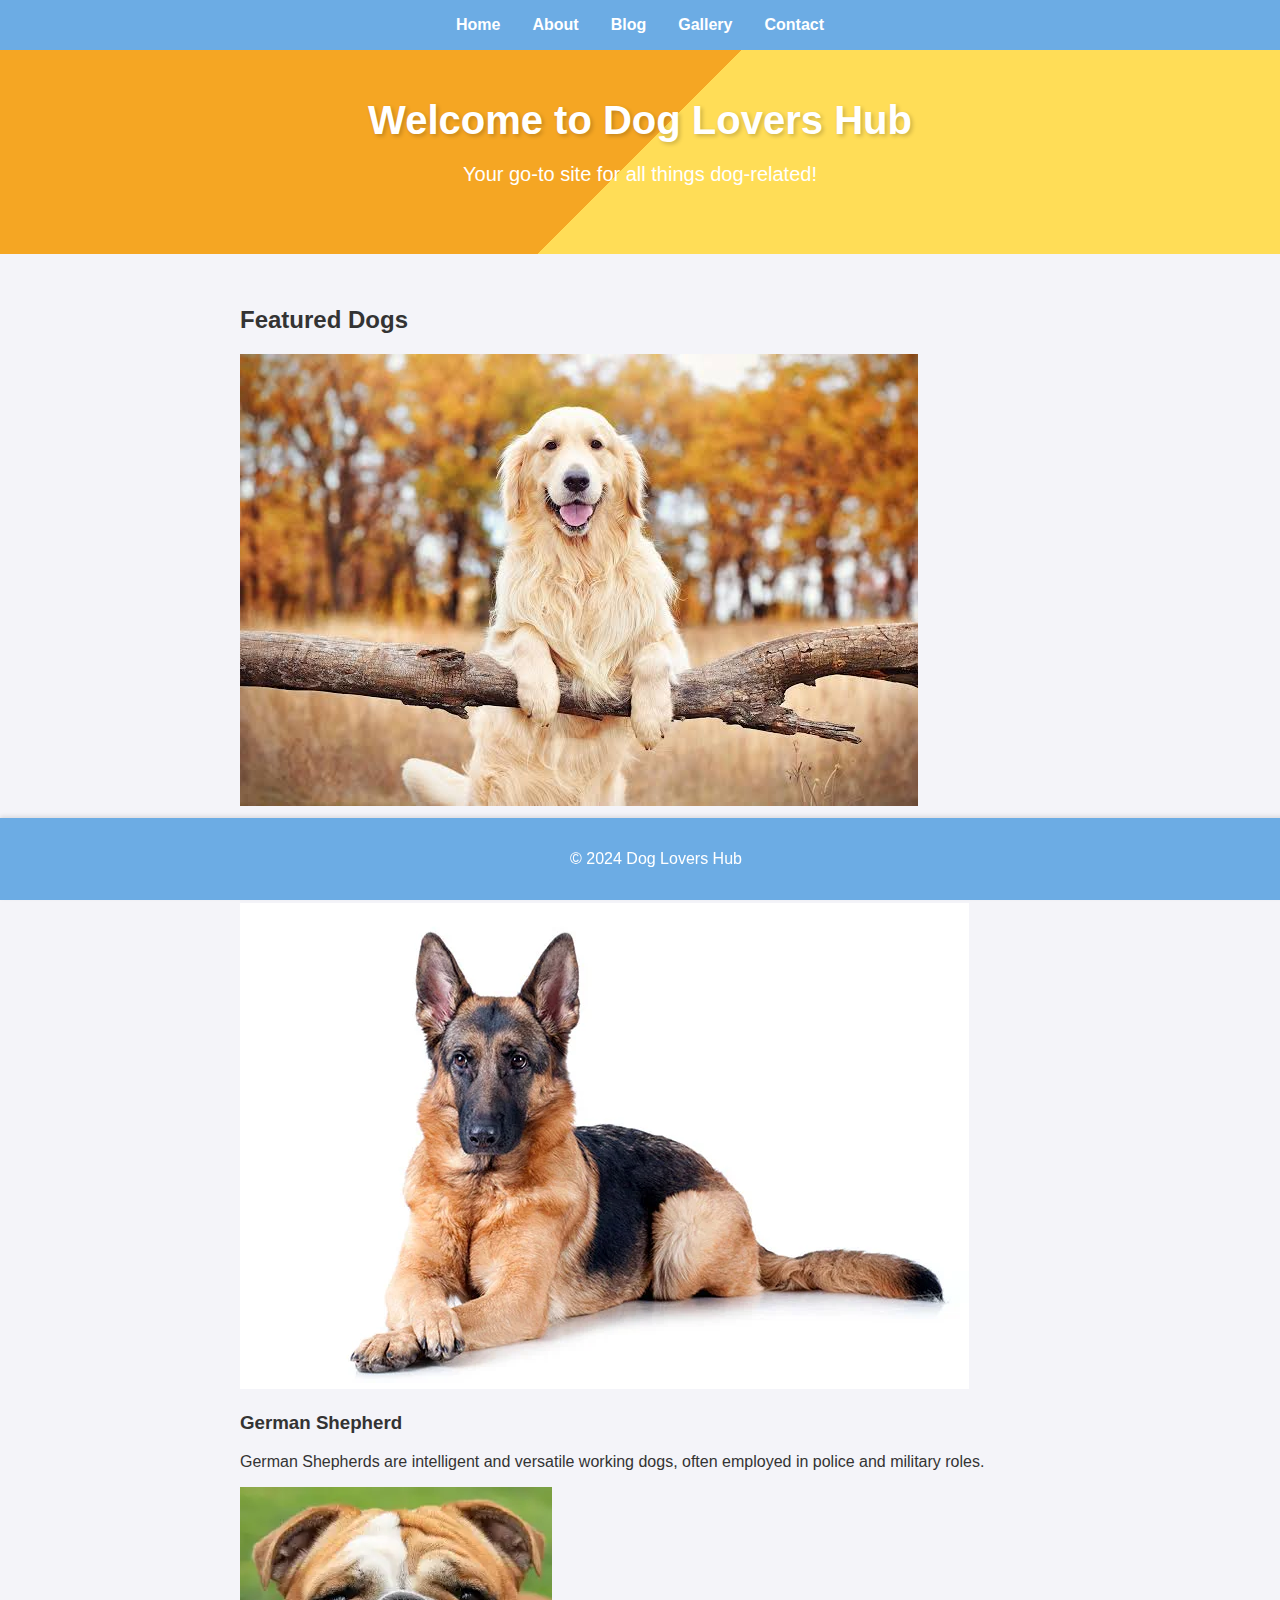
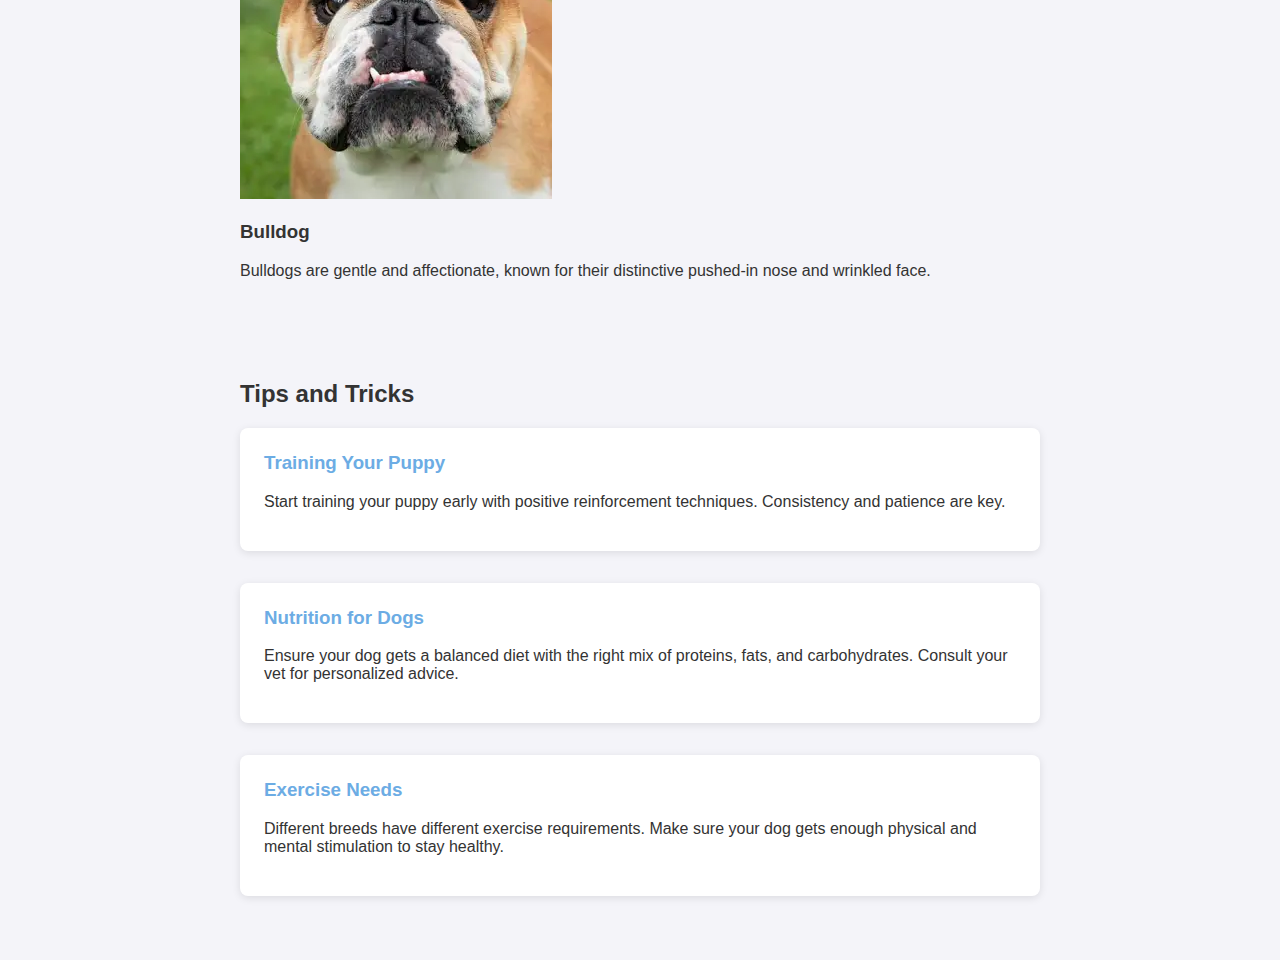
<file: index.html>
<!DOCTYPE html>
<html lang="en">
<head>
    <meta charset="UTF-8">
    <meta name="viewport" content="width=device-width, initial-scale=1.0">
    <title>Dog Lovers Hub</title>
    <link rel="stylesheet" href="styles.css">
</head>
<body>
    <header>
        <nav>
            <ul>
                <li><a href="index.html">Home</a></li>
                <li><a href="about.html">About</a></li>
                <li><a href="blog.html">Blog</a></li>
                <li><a href="gallery.html">Gallery</a></li>
                <li><a href="contact.html">Contact</a></li>
            </ul>
        </nav>
    </header>
    <main>
        <section class="hero">
            <h1>Welcome to Dog Lovers Hub</h1>
            <p>Your go-to site for all things dog-related!</p>
        </section>
        <section class="content">
            <h2>Featured Dogs</h2>
            <div class="dog-card">
                <img src="images/dog1.jpeg" alt="Golden Retriever">
                <h3>Golden Retriever</h3>
                <p>Known for their friendly and tolerant attitudes, Golden Retrievers are popular family pets.</p>
            </div>
            <div class="dog-card">
                <img src="images/dog2.webp" alt="German Shepherd">
                <h3>German Shepherd</h3>
                <p>German Shepherds are intelligent and versatile working dogs, often employed in police and military roles.</p>
            </div>
            <div class="dog-card">
                <img src="images/dog3.webp" alt="Bulldog">
                <h3>Bulldog</h3>
                <p>Bulldogs are gentle and affectionate, known for their distinctive pushed-in nose and wrinkled face.</p>
            </div>
        </section>
        <section class="content">
            <h2>Tips and Tricks</h2>
            <article>
                <h3>Training Your Puppy</h3>
                <p>Start training your puppy early with positive reinforcement techniques. Consistency and patience are key.</p>
            </article>
            <article>
                <h3>Nutrition for Dogs</h3>
                <p>Ensure your dog gets a balanced diet with the right mix of proteins, fats, and carbohydrates. Consult your vet for personalized advice.</p>
            </article>
            <article>
                <h3>Exercise Needs</h3>
                <p>Different breeds have different exercise requirements. Make sure your dog gets enough physical and mental stimulation to stay healthy.</p>
            </article>
        </section>
    </main>
    <footer>
        <p>&copy; 2024 Dog Lovers Hub</p>
    </footer>
</body>
</html>
</file>
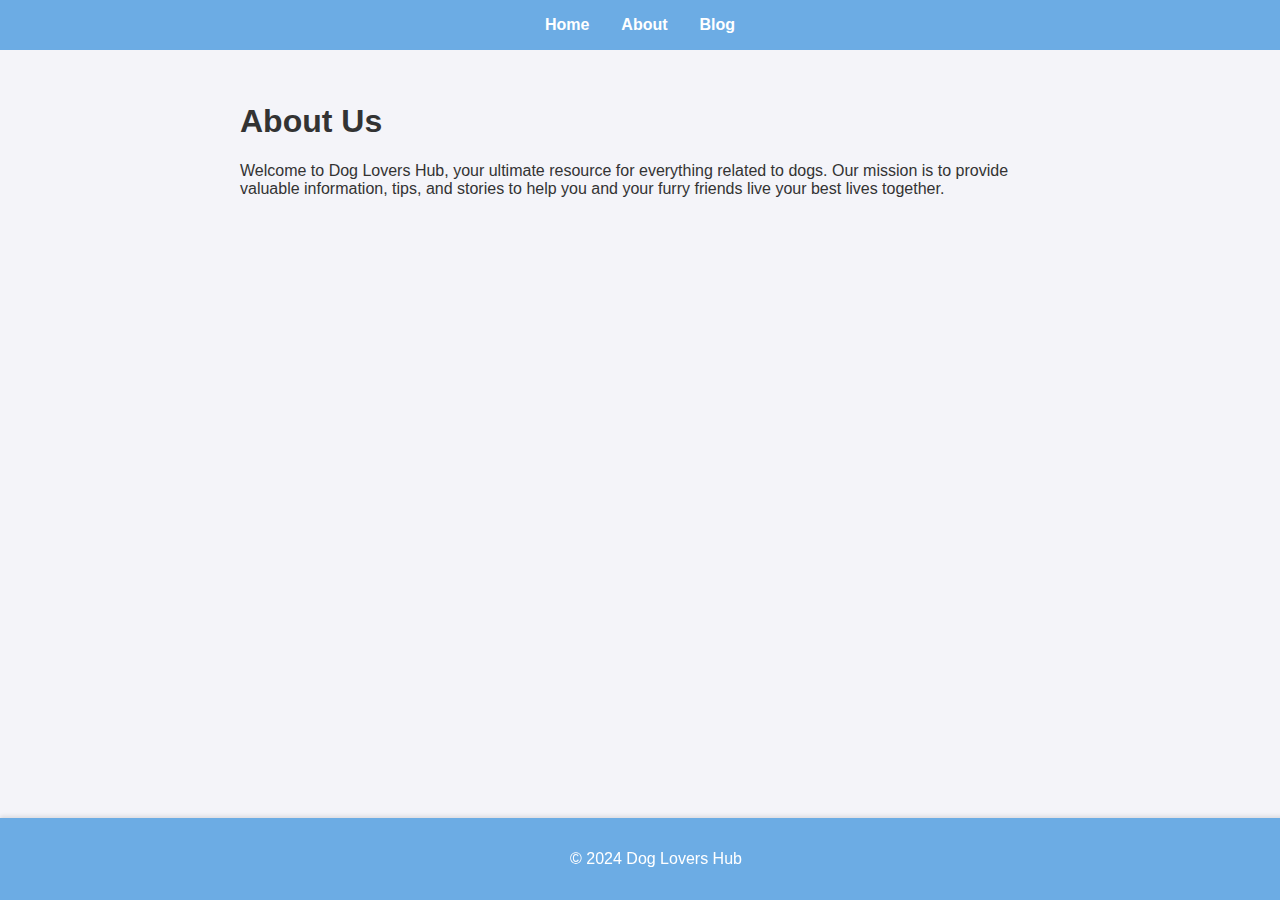
<file: about.html>
<!DOCTYPE html>
<html lang="en">
<head>
    <meta charset="UTF-8">
    <meta name="viewport" content="width=device-width, initial-scale=1.0">
    <title>About - Dog Lovers Hub</title>
    <link rel="stylesheet" href="styles.css">
</head>
<body>
    <header>
        <nav>
            <ul>
                <li><a href="index.html">Home</a></li>
                <li><a href="about.html">About</a></li>
                <li><a href="blog.html">Blog</a></li>
            </ul>
        </nav>
    </header>
    <main>
        <section class="content">
            <h1>About Us</h1>
            <p>Welcome to Dog Lovers Hub, your ultimate resource for everything related to dogs. Our mission is to provide valuable information, tips, and stories to help you and your furry friends live your best lives together.</p>
        </section>
    </main>
    <footer>
        <p>&copy; 2024 Dog Lovers Hub</p>
    </footer>
</body>
</html>
</file>
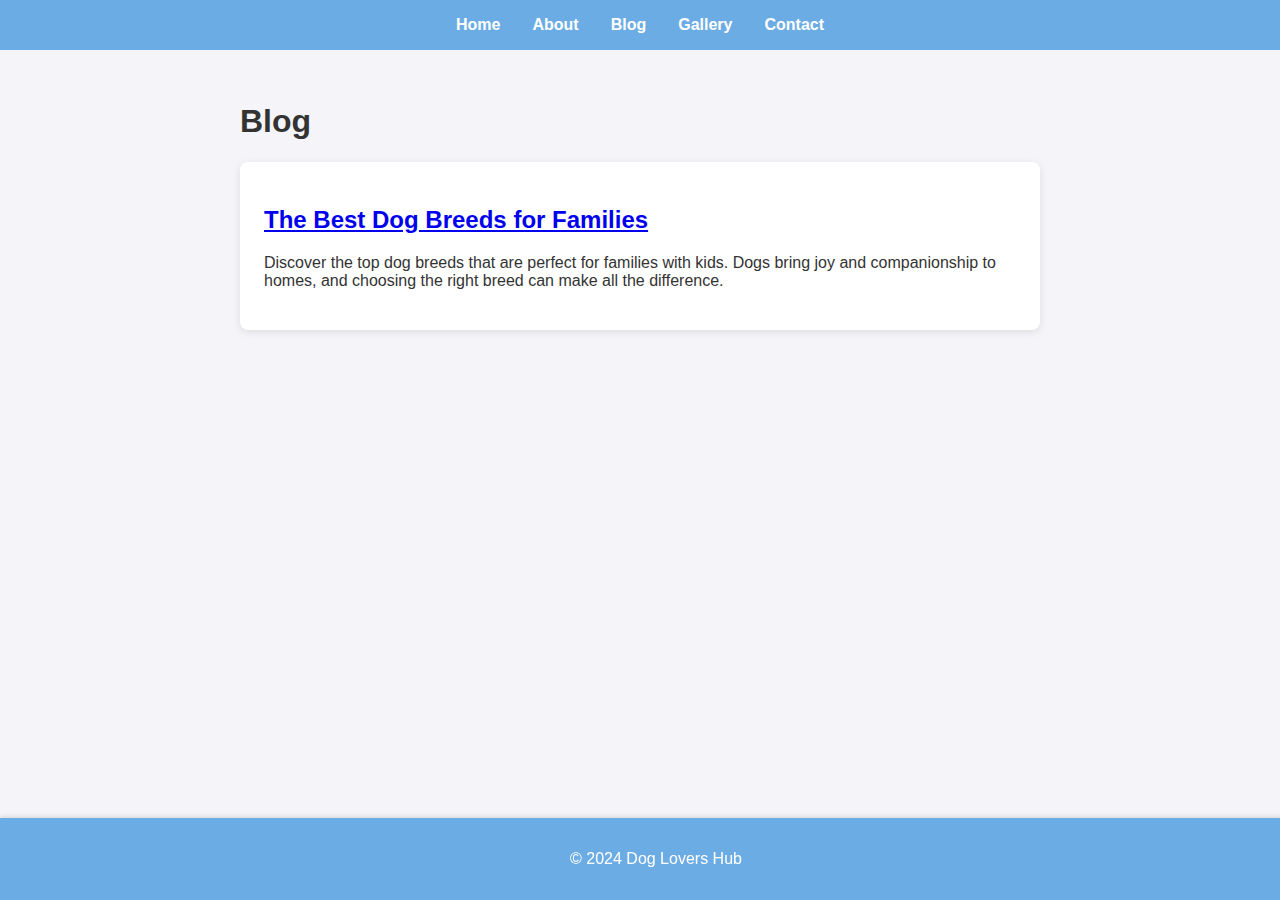
<file: blog.html>
<!DOCTYPE html>
<html lang="en">
<head>
    <meta charset="UTF-8">
    <meta name="viewport" content="width=device-width, initial-scale=1.0">
    <title>Blog - Dog Lovers Hub</title>
    <link rel="stylesheet" href="styles.css">
</head>
<body>
    <header>
        <nav>
            <ul>
                <li><a href="index.html">Home</a></li>
                <li><a href="about.html">About</a></li>
                <li><a href="blog.html">Blog</a></li>
                <li><a href="gallery.html">Gallery</a></li>
                <li><a href="contact.html">Contact</a></li>
            </ul>
        </nav>
    </header>
    <main>
        <section class="content">
            <h1>Blog</h1>
            
            <article id="article1">
                <a href="blog/best-dog-breeds.html"><h2>The Best Dog Breeds for Families</h2></a>
                <p>Discover the top dog breeds that are perfect for families with kids. Dogs bring joy and companionship to homes, and choosing the right breed can make all the difference.</p>
            </article>
        </section>
    </main>
    <footer>
        <p>&copy; 2024 Dog Lovers Hub</p>
    </footer>
</body>
</html>
</file>
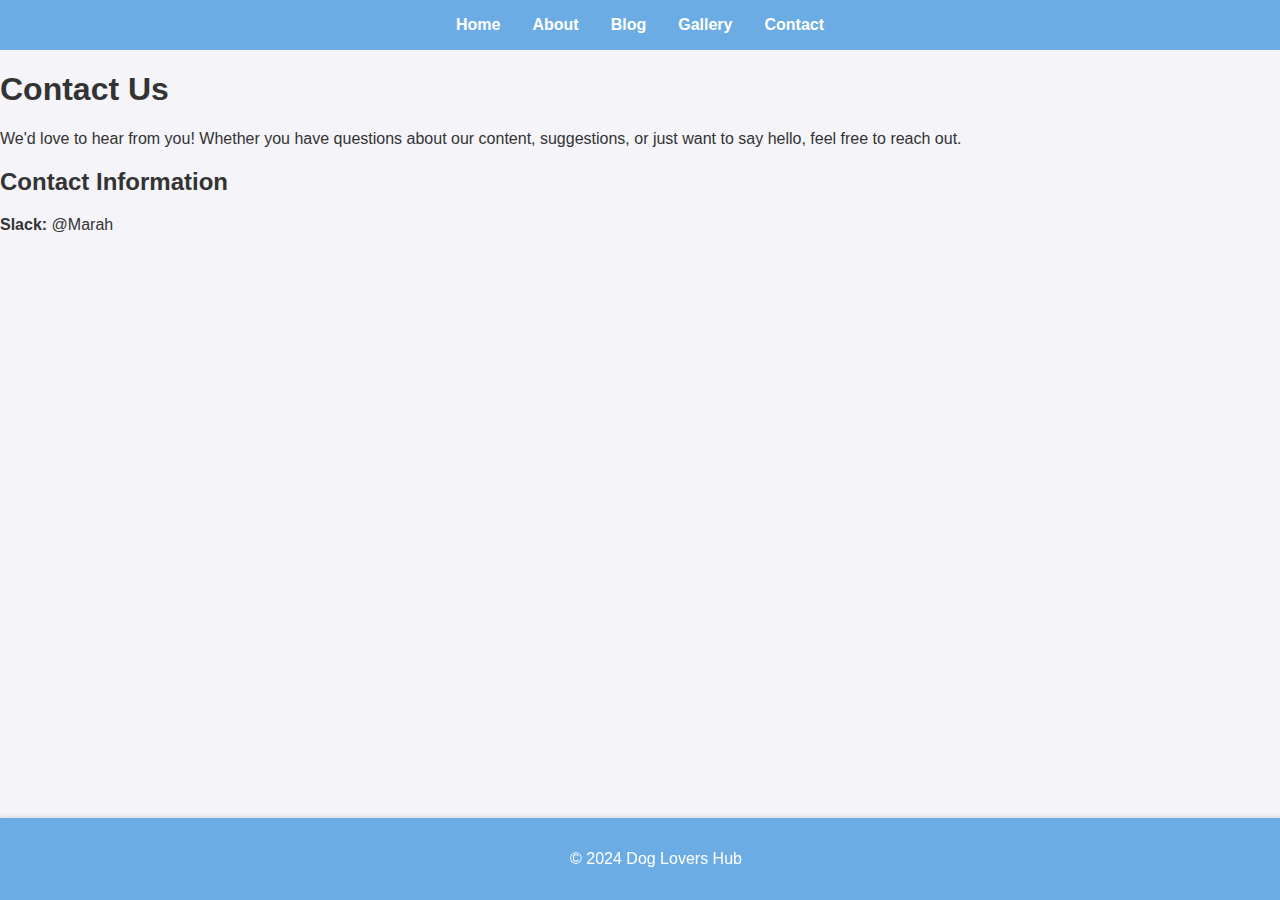
<file: contact.html>
<!DOCTYPE html>
<html lang="en">
<head>
    <meta charset="UTF-8">
    <meta name="viewport" content="width=device-width, initial-scale=1.0">
    <title>Contact - Dog Lovers Hub</title>
    <link rel="stylesheet" href="styles.css">
</head>
<body>
    <header>
        <nav>
            <ul>
                <li><a href="index.html">Home</a></li>
                <li><a href="about.html">About</a></li>
                <li><a href="blog.html">Blog</a></li>
                <li><a href="gallery.html">Gallery</a></li>
                <li><a href="contact.html">Contact</a></li>
            </ul>
        </nav>
    </header>
    <main>
        <section class="contact">
            <h1>Contact Us</h1>
            <p>We'd love to hear from you! Whether you have questions about our content, suggestions, or just want to say hello, feel free to reach out.</p>
            <div class="contact-info">
                <h2>Contact Information</h2>
                <p><strong>Slack:</strong> @Marah</p>
            </div>
        </section>
    </main>
    <footer>
        <p>&copy; 2024 Dog Lovers Hub</p>
    </footer>
</body>
</html>
</file>
<file: styles.css>
body {
    font-family: Arial, sans-serif;
    margin: 0;
    padding: 0;
    background-color: #f4f4f9;
    color: #333;
}

header {
    background-color: #6CACE4;
    color: white;
    padding: 1rem;
}

header nav ul {
    list-style: none;
    padding: 0;
    display: flex;
    justify-content: center;
    margin: 0;
}

header nav ul li {
    margin: 0 1rem;
}

header nav ul li a {
    color: white;
    text-decoration: none;
    font-weight: bold;
    transition: color 0.3s ease;
}

header nav ul li a:hover {
    color: #FFDD57;
}

.hero {
    background-color: #F5A623;
    color: white;
    padding: 3rem 2rem;
    text-align: center;
    background-image: linear-gradient(135deg, #F5A623 50%, #FFDD57 50%);
}

.hero h1 {
    margin: 0;
    font-size: 2.5rem;
    text-shadow: 2px 2px 4px rgba(0, 0, 0, 0.2);
}

.hero p {
    font-size: 1.25rem;
}

.content {
    padding: 2rem;
    max-width: 800px;
    margin: auto;
}

article {
    background-color: white;
    margin-bottom: 2rem;
    padding: 1.5rem;
    border-radius: 8px;
    box-shadow: 0 2px 8px rgba(0, 0, 0, 0.1);
    transition: transform 0.3s ease, box-shadow 0.3s ease;
}

article:hover {
    transform: translateY(-5px);
    box-shadow: 0 4px 16px rgba(0, 0, 0, 0.2);
}

article h3 {
    margin-top: 0;
    color: #6CACE4;
}

footer {
    background-color: #6CACE4;
    color: white;
    text-align: center;
    padding: 1rem;
    position: fixed;
    bottom: 0;
    width: 100%;
    box-shadow: 0 -2px 4px rgba(0, 0, 0, 0.1);
}

footer a {
    color: #FFDD57;
    text-decoration: none;
    font-weight: bold;
    transition: color 0.3s ease;
}

footer a:hover {
    color: white;
}

@media (max-width: 768px) {
    .hero {
        padding: 2rem 1rem;
    }

    .hero h1 {
        font-size: 2rem;
    }

    .hero p {
        font-size: 1rem;
    }

    header nav ul {
        flex-direction: column;
    }

    header nav ul li {
        margin: 0.5rem 0;
    }

    .content {
        padding: 1rem;
    }
}
</file>
